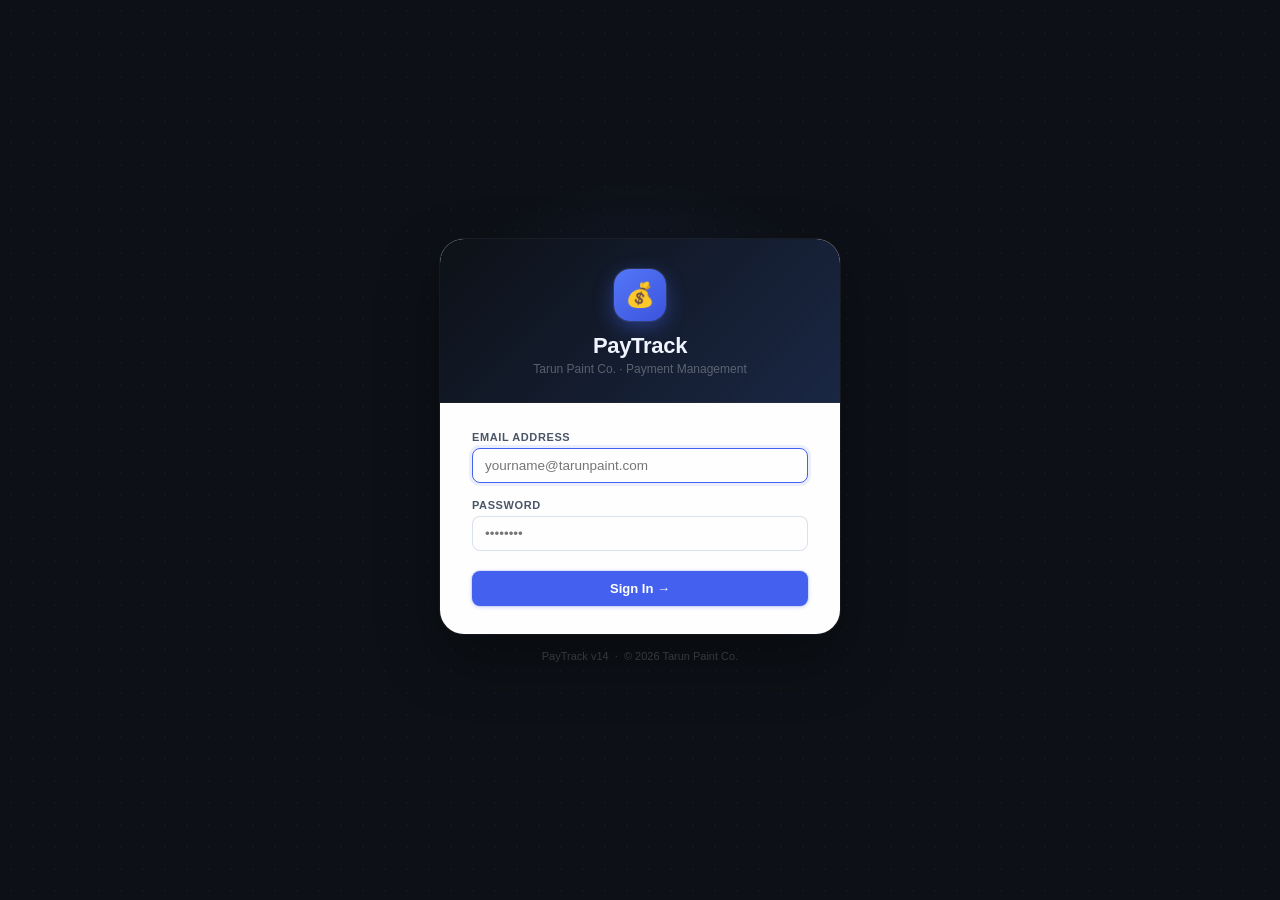
<file: index.html>
<!DOCTYPE html>
<html lang="en">
<head>
    <meta charset="UTF-8">
    <meta name="viewport" content="width=device-width, initial-scale=1.0">
    <title>Document</title>
    <link rel="stylesheet" href="style.css">
</head>
<body>

<div id="login-screen">
    <div class="login-card">
        <div class="login-header">
            <div class="login-brand-mark">💰</div>
            <h1>PayTrack</h1>
            <p>Tarun Paint Co. · Payment Management</p>
        </div>
        <div class="login-body">
            <div class="field">
                <label>Email Address</label>
                <input type="email" id="login-email" placeholder="yourname@tarunpaint.com"
                    onkeydown="if(event.key==='Enter')document.getElementById('login-pass').focus()">
            </div>
            <div class="field">
                <label>Password</label>
                <input type="password" id="login-pass" placeholder="••••••••"
                    onkeydown="if(event.key==='Enter')doLogin()">
            </div>
            <div class="login-error" id="login-error"></div>
            <button class="btn btn-primary" id="login-btn"
                onclick="doLogin()" style="width:100%;justify-content:center;padding:11px;margin-top:4px">
                Sign In →
            </button>
        </div>
    </div>
    <div class="login-footer-txt">PayTrack v14 &nbsp;·&nbsp; © 2026 Tarun Paint Co.</div>
</div>

<div class="progress-bar-wrap" id="progress-bar"><div class="progress-bar-fill" id="progress-fill"></div></div>

<aside class="sidebar">
    <div class="brand">
        <div class="brand-row">
            <div class="brand-mark">💰</div>
            <div class="brand-text">
                <div class="name">PayTrack</div>
                <div class="tagline">Tarun Paint Co.</div>
            </div>
        </div>
        <div class="date-chip">
            <svg width="10" height="10" viewBox="0 0 16 16" fill="currentColor"><path d="M3.5 0a.5.5 0 0 1 .5.5V1h8V.5a.5.5 0 0 1 1 0V1h1a2 2 0 0 1 2 2v11a2 2 0 0 1-2 2H2a2 2 0 0 1-2-2V3a2 2 0 0 1 2-2h1V.5a.5.5 0 0 1 .5-.5z"/></svg>
            <span id="today-date">Loading...</span>
        </div>
    </div>

    <div id="user-badge-container"></div>

    <nav>
        <div class="nav-group-label">Overview</div>
        <button class="nav-btn active" data-page="dashboard" onclick="nav('dashboard')"><span class="nav-icon">⊞</span> Dashboard</button>
        <button class="nav-btn" data-page="today" onclick="nav('today')"><span class="nav-icon">📞</span> Today's Calling<span class="nav-badge" id="badge-today">0</span></button>
        <div class="nav-group-label">Payments</div>
        <button class="nav-btn" data-page="active" onclick="nav('active')"><span class="nav-icon">⏳</span> Active Payments</button>
        <button class="nav-btn" data-page="collection" onclick="nav('collection')"><span class="nav-icon">💰</span> Collection</button>
        <button class="nav-btn" data-page="history" onclick="nav('history')"><span class="nav-icon">📋</span> Call History</button>
        <button class="nav-btn" data-page="archived" onclick="nav('archived')"><span class="nav-icon">📁</span> Archives</button>
        <div class="nav-group-label">Actions</div>
        <button class="nav-btn" onclick="openModal('modal-add')"><span class="nav-icon">＋</span> Add Invoice</button>
        <button class="nav-btn" onclick="hardRefresh()"><span class="nav-icon">🔄</span> Force Refresh</button>
    </nav>
    <div class="sidebar-footer">
        <span class="sidebar-footer-txt">PayTrack v14 &nbsp;·&nbsp; © 2026</span>
    </div>
</aside>

<div class="main">
    <header class="topbar">
        <span class="topbar-title" id="page-title">Dashboard</span>
        <div class="topbar-sep"></div>
        <span class="topbar-sub" id="page-sub">Payment overview & analytics</span>
        <div class="top-buttons">
            <a href="https://script.google.com/macros/s/AKfycbz_wZj7FzOGjIMBDbshqwFkP49KO3SYmko9f2iSnA6ylMac5qas1gUm5EqsYTPb2gs8SQ/exec"
                target="_blank" class="link-btn secondary-btn">Scheme DB</a>
            <a href="https://script.google.com/a/macros/tarunpaint.com/s/AKfycbxneNpBfFaHAM8uAKJZ4ZPoNAZw3yO1ep1877PZf38fnkK-MivxQNNMgpu73sGrt12O/exec"
                target="_blank" class="link-btn secondary-btn">Pr Order DB</a>
        </div>
        <div class="topbar-right">
            <div class="search-wrap">
                <svg width="14" height="14" fill="none" stroke="currentColor" stroke-width="2" viewBox="0 0 24 24"><circle cx="11" cy="11" r="8"/><path d="m21 21-4.35-4.35"/></svg>
                <input type="text" placeholder="Search customer, invoice..." id="g-search" oninput="globalSearch(this.value)">
            </div>
            <button class="btn btn-primary" onclick="openModal('modal-add')">
                <svg width="15" height="15" fill="none" stroke="currentColor" stroke-width="2.5" viewBox="0 0 24 24"><path d="M12 5v14M5 12h14"/></svg>
                Add Invoice
            </button>
        </div>
    </header>

    <div class="content">
        <div class="config-banner hidden" id="config-banner">
            <span style="font-size:20px">⚙️</span>
            <p><strong>Setup Required:</strong> Render backend URL paste karo, jisme /api endpoint ho.</p>
            <input type="text" id="webapp-url-input" placeholder="https://your-render-backend.onrender.com/api">
            <button class="btn btn-primary btn-sm" onclick="saveWebAppUrl()">Save & Connect</button>
        </div>

        <!-- SEARCH RESULTS -->
        <div class="page" id="page-search">
            <div class="card">
                <div class="card-head"><span class="card-title">Search Results</span><span class="card-subtitle" id="search-count"></span></div>
                <div class="tbl-wrap"><table>
                    <thead><tr><th>Customer</th><th>Phone No.</th><th>Invoice</th><th>Dispatch</th><th>Balance</th><th>Due Date</th><th>Due Days</th><th>Status</th><th></th></tr></thead>
                    <tbody id="tbl-search"></tbody>
                </table></div>
            </div>
        </div>

        <!-- DASHBOARD -->
        <div class="page active" id="page-dashboard">
            <div class="card section-gap">
                <div class="card-body" style="padding:10px 20px;background:var(--navy);color:#fff;border-radius:var(--radius-lg)">
                    <div style="display:flex;justify-content:space-between;align-items:center">
                        <div>
                            <span style="font-size:12px;opacity:0.8">TOTAL OUTSTANDING</span>
                            <div id="s-total" style="font-size:32px;font-weight:800;font-family:'JetBrains Mono'">—</div>
                        </div>
                        <div style="text-align:right">
                            <span style="font-size:12px;opacity:0.8;display:block">LAST UPDATED</span>
                            <span style="font-size:13px;font-weight:600" id="last-update-time">—</span>
                            <span id="cache-indicator"></span>
                        </div>
                    </div>
                </div>
            </div>
            <div class="stats-row">
                <div class="stat-card" style="border:none;box-shadow:var(--shadow-premium)"><div class="stat-accent" style="background:var(--purple)"></div><div class="stat-top"><span class="stat-label">Active Parties</span><div class="stat-icon-wrap" style="background:var(--purple-bg)">👤</div></div><div class="stat-value" id="s-parties">—</div><div class="stat-footer" id="s-records">—</div></div>
                <div class="stat-card" style="border:none;box-shadow:var(--shadow-premium)"><div class="stat-accent" style="background:var(--red)"></div><div class="stat-top"><span class="stat-label">Critical Overdue</span><div class="stat-icon-wrap" style="background:var(--red-bg)">🚨</div></div><div class="stat-value" id="s-overdue" style="color:var(--red)">—</div><div class="stat-footer">Past due date</div></div>
                <div class="stat-card" style="border:none;box-shadow:var(--shadow-premium)"><div class="stat-accent" style="background:var(--yellow)"></div><div class="stat-top"><span class="stat-label">Due Soon</span><div class="stat-icon-wrap" style="background:var(--yellow-bg)">⏰</div></div><div class="stat-value" id="s-soon" style="color:var(--yellow)">—</div><div class="stat-footer">Due within 7 days</div></div>
                <div class="stat-card" style="border:none;box-shadow:var(--shadow-premium)"><div class="stat-accent" style="background:linear-gradient(90deg,var(--blue),#60A5FA)"></div><div class="stat-top"><span class="stat-label">Action Today</span><div class="stat-icon-wrap" style="background:var(--blue-light)">📞</div></div><div class="stat-value" id="s-calls" style="color:var(--blue)">—</div><div class="stat-footer">Ready to call</div></div>
            </div>
            <div class="grid-2">
                <div class="card" style="border:none;box-shadow:var(--shadow-premium)">
                    <div class="card-head" style="background:linear-gradient(to right,#fff,#F8FAFD)">
                        <div class="stat-icon-wrap" style="background:var(--blue-light);font-size:14px">📉</div>
                        <span class="card-title">Aging Analysis</span>
                        <span class="card-subtitle">Outstanding by period</span>
                    </div>
                    <div class="card-body" id="aging-container">
                        <div id="aging-sk"></div>
                    </div>
                </div>
                <div style="display:flex;flex-direction:column;gap:14px">
                    <div class="card">
                        <div class="card-head"><span class="card-title">Quick Actions</span></div>
                        <div class="card-body" style="display:flex;flex-direction:column;gap:8px;padding:14px 16px">
                            <button class="btn btn-primary" style="width:100%;justify-content:center" onclick="nav('today')">📞 Start Today's Calling</button>
                            <button class="btn btn-outline" style="width:100%;justify-content:center" onclick="openModal('modal-add')">＋ Add New Invoice</button>
                            <button class="btn btn-outline" style="width:100%;justify-content:center" onclick="nav('collection')">💰 View Collections</button>
                            <button class="btn btn-ghost" style="width:100%;justify-content:center" onclick="loadDashboard(true)">↺ Refresh Dashboard</button>
                        </div>
                    </div>
                </div>
            </div>
            <div class="card">
                <div class="card-head"><span class="card-title">🚨 Critical Overdue Accounts</span><button class="btn btn-outline btn-sm" onclick="nav('active')" style="margin-left:auto">View All →</button></div>
                <div class="tbl-wrap"><table>
                    <thead><tr><th>#</th><th>Customer</th><th>Invoice No.</th><th>Dispatch Date</th><th>Balance</th><th>Due Days</th><th>Priority</th><th>Action</th></tr></thead>
                    <tbody id="tbl-overdue"></tbody>
                </table></div>
            </div>
        </div>

        <!-- TODAY'S CALLING -->
        <div class="page" id="page-today">
            <div style="display:flex;align-items:center;gap:8px;margin-bottom:14px;flex-wrap:wrap;">
                <button class="ftab active" id="tab-today-calling" onclick="setTodayFilter('today',this)">📞 Today Calling <span id="today-count-badge" style="background:var(--blue);color:#fff;font-size:10px;font-weight:700;padding:1px 7px;border-radius:10px;margin-left:4px">0</span></button>
                <button class="ftab" id="tab-pending-calling" onclick="setTodayFilter('pending',this)">⏳ Pending <span id="pending-count-badge" style="background:var(--red);color:#fff;font-size:10px;font-weight:700;padding:1px 7px;border-radius:10px;margin-left:4px">0</span></button>
                <div class="summary-chips" id="today-chips"></div>
            </div>
            <div class="call-list" id="call-list-container"></div>
        </div>

        <!-- ACTIVE PAYMENTS -->
        <div class="page" id="page-active">
            <div class="filter-tabs">
                <button class="ftab active" onclick="filterActive('all',this)">All</button>
                <button class="ftab" onclick="filterActive('Active',this)">🔵 Active</button>
                <button class="ftab" onclick="filterActive('Critical',this)">🔴 Critical</button>
                <button class="ftab" onclick="filterActive('High',this)">🟠 High</button>
                <button class="ftab" onclick="filterActive('Medium',this)">🟡 Medium</button>
                <button class="ftab" onclick="filterActive('Normal',this)">🟢 Normal</button>
                <button class="ftab" onclick="filterActive('Reminder',this)">🔵 Reminder</button>
                <button class="ftab" onclick="filterActive('Paid',this)">✅ Paid</button>

                <select id="sp-filter" onchange="applySalesPersonFilter(this.value)"
                    style="margin-left:auto;padding:6px 12px;border-radius:20px;font-size:12.5px;font-weight:600;border:1.5px solid var(--border);background:var(--white);color:var(--text-secondary);cursor:pointer;font-family:inherit;">
                    <option value="">👤 All Sales Persons</option>
                </select>

                <select id="sort-select" onchange="applySortFilter(this.value)"
                    style="padding:6px 12px;border-radius:20px;font-size:12.5px;font-weight:600;border:1.5px solid var(--border);background:var(--white);color:var(--text-secondary);cursor:pointer;font-family:inherit;">
                    <option value="">↕️ Default Sort</option>
                    <option value="dealer-asc">Dealer A → Z</option>
                    <option value="dealer-desc">Dealer Z → A</option>
                    <option value="balance-asc">Balance: Low → High</option>
                    <option value="balance-desc">Balance: High → Low</option>
                </select>

                <button class="btn btn-sm btn-ghost" onclick="downloadActiveExcel()" style="color:var(--green);border-color:var(--green-bg)">📥 Download</button>
            </div>
            <div class="card">
                <div class="card-head">
                    <span class="card-title">Active Payments</span>
                    <span class="card-subtitle" id="active-count"></span>
                    <span id="active-swr-badge"></span>
                    <button class="btn btn-ghost btn-sm" onclick="loadActive(true)" style="margin-left:8px">↺</button>
                </div>
                <div class="tbl-wrap"><table>
                    <thead><tr><th>#</th><th>Customer</th><th>Phone No.</th><th>Invoice</th><th>Dealer Type</th><th>Sales Person</th><th>Location</th><th>Invoice Amt</th><th>Balance</th><th>Dispatch</th><th>Due Date</th><th>Due Days</th><th>Priority</th><th>Status</th><th>Action</th></tr></thead>
                    <tbody id="tbl-active"></tbody>
                </table></div>
                <div class="pagination" id="active-pagination"></div>
            </div>
        </div>

        <!-- COLLECTION -->
        <div class="page" id="page-collection">
            <div id="collection-container">
                <div class="empty-state"><span class="icon">💰</span><p>Loading collection data...</p></div>
            </div>
        </div>

        <!-- CALL HISTORY -->
        <div class="page" id="page-history">
            <div class="card">
                <div class="card-head">
                    <span class="card-title">Call History</span>
                    <span id="history-swr-badge"></span>
                    <button class="btn btn-ghost btn-sm" onclick="loadHistory(true)" style="margin-left:auto">↺ Refresh</button>
                </div>
                <div class="tbl-wrap"><table>
                    <thead><tr><th>#</th><th>Date & Time</th><th>Customer</th><th>Invoice</th><th>Amount Recd.</th><th>Scheduled For</th><th>Next Follow-up</th><th>Remarks</th><th>ADJ.</th><th>ADJ. Remarks</th></tr></thead>
                    <tbody id="tbl-history"></tbody>
                </table></div>
                <div class="pagination" id="history-pagination"></div>
            </div>
        </div>

        <!-- ARCHIVED -->
        <div class="page" id="page-archived">
            <div class="card">
                <div class="card-head">
                    <span class="card-title">Archived Payments</span>
                    <span class="card-subtitle" id="archive-count">Historical paid records</span>
                    <span id="archived-swr-badge"></span>
                    <button class="btn btn-primary btn-sm" onclick="runArchiveNow()" style="margin-left:auto;background:var(--green)">📦 Archive Paid Now</button>
                </div>
                <div class="tbl-wrap"><table>
                    <thead><tr><th>#</th><th>Customer</th><th>Invoice</th><th>Dealer Type</th><th>Sales Person</th><th>Amount</th><th>Due Date</th><th>Priority</th><th>Archived On</th></tr></thead>
                    <tbody id="tbl-archived"></tbody>
                </table></div>
                <div class="pagination" id="archived-pagination"></div>
            </div>
        </div>
    </div>
</div>

<!-- ADD INVOICE MODAL -->
<div class="modal-bg" id="modal-add">
    <div class="modal">
        <div class="modal-hd"><div class="modal-hd-icon" style="background:var(--blue-light)">📄</div><span class="modal-title">Add New Invoice</span><button class="modal-close" onclick="closeModal('modal-add')">✕</button></div>
        <div class="modal-body">
            <div class="form-grid">
                <div class="field"><label>Sales Person *</label><input id="f-sp" type="text" placeholder="Name"></div>
                <div class="field"><label>Dispatch Date *</label><input id="f-dd" type="date"></div>
                <div class="field"><label>Dealer Code *</label><input id="f-dc" type="text" placeholder="e.g. TPPLD1M"></div>
                <div class="field"><label>Customer Name *</label><input id="f-cn" type="text" placeholder="M/s. Customer"></div>
                <div class="field"><label>Location *</label><input id="f-loc" type="text" placeholder="City / Town"></div>
                <div class="field"><label>Dealer Type</label><select id="f-dt"><option value="">-- Select --</option><option>Dealer</option><option>Sub-Dealer</option><option>Retailer</option><option>Direct</option></select></div>
                <div class="field"><label>Order No.</label><input id="f-ord" type="text" placeholder="Order number"></div>
                <div class="field"><label>Dealer Phone No.</label><input id="f-ph" type="text" placeholder="Phone number"></div>
                <div class="field"><label>Invoice No. *</label><input id="f-inv" type="text" placeholder="Invoice number"></div>
                <div class="field"><label>Invoice Amount (₹) *</label><input id="f-amt" type="number" placeholder="0.00"></div>
                <div class="field full"><label>Credit Days *</label><input id="f-crd" type="number" placeholder="30" value="30"></div>
            </div>
        </div>
        <div class="modal-ft"><button class="btn btn-ghost" onclick="closeModal('modal-add')">Cancel</button><button class="btn btn-primary" onclick="submitAddInvoice()">Add Invoice</button></div>
    </div>
</div>

<!-- LOG CALL MODAL -->
<div class="modal-bg" id="modal-call">
    <div class="modal">
        <div class="modal-hd"><div class="modal-hd-icon" style="background:var(--green-bg)">📞</div><span class="modal-title">Log Call</span><button class="modal-close" onclick="closeModal('modal-call')">✕</button></div>
        <div class="modal-body">
            <div class="invoice-info-box">
                <div><div class="name" id="c-name">—</div><div class="meta">Invoice: <strong id="c-inv">—</strong> &nbsp;·&nbsp; <span id="c-loc">—</span></div></div>
                <div class="balance" id="c-bal">₹0</div>
            </div>
            <input type="hidden" id="c-dc">
            <div class="form-grid">
                <div class="field"><label>Amount Received (₹)</label><input id="c-amt" type="number" placeholder="0 if no payment today"></div>
                <div class="field"><label>Follow-up Date</label><input id="c-fup" type="date" required></div>
                <div class="field full"><label>Customer Response / Remarks *</label><textarea id="c-rmk" placeholder="What did customer say?"></textarea></div>
                <div class="field"><label>Adjustment (₹)</label><input id="c-adj" type="number" placeholder="0"></div>
                <div class="field">
                    <label>Adjustment Reason</label>
                    <select id="c-adjr">
                        <option value="">-- Select --</option>
                        <option>Token</option>
                        <option>Scheme</option>
                        <option>CD</option>
                        <option>Material Return</option>
                        <option>Freight</option>
                        <option>Other</option>
                    </select>
                </div>
            </div>
        </div>
        <div class="modal-ft">
            <button class="btn btn-ghost" onclick="closeModal('modal-call')">Cancel</button>
            <button class="btn btn-primary" id="btn-save-call" onclick="submitLogCall()">Save Call Log</button>
        </div>
    </div>
</div>

<!-- INVOICE REMARKS MODAL -->
<div class="modal-bg" id="modal-remarks">
    <div class="modal modal-wide">
        <div class="modal-hd">
            <div class="modal-hd-icon" style="background:var(--blue-light)">📋</div>
            <div>
                <div class="modal-title" id="remarks-modal-name">Call History</div>
                <div style="font-size:12px;color:var(--text-muted)" id="remarks-modal-meta"></div>
            </div>
            <button class="modal-close" onclick="closeModal('modal-remarks')">✕</button>
        </div>
        <div class="modal-body" style="padding:16px 20px">
            <div id="remarks-modal-stats" style="display:flex;gap:10px;margin-bottom:16px;flex-wrap:wrap"></div>
            <div style="font-size:12px;font-weight:700;color:var(--text-muted);text-transform:uppercase;letter-spacing:.6px;margin-bottom:10px">Call History</div>
            <div id="remarks-modal-timeline" style="max-height:460px;overflow-y:auto"></div>
        </div>
    </div>
</div>

<!-- SETTINGS MODAL -->
<div class="modal-bg" id="modal-settings">
    <div class="modal" style="width:500px">
        <div class="modal-hd">
            <div class="modal-hd-icon" style="background:var(--yellow-bg)">⚙️</div>
            <span class="modal-title">Settings — Web App URL</span>
            <button class="modal-close" onclick="closeModal('modal-settings')">✕</button>
        </div>
        <div class="modal-body">
            <div style="background:var(--blue-light);border:1px solid rgba(55,114,255,.2);border-radius:var(--radius);padding:12px 14px;margin-bottom:16px;font-size:13px;color:var(--blue);">
                ℹ️ Render backend ka URL yahan paste karo. Yahan /api endpoint dena hoga.
            </div>
            <div class="field">
                <label>Current Web App URL</label>
                <input type="text" id="settings-url-input" placeholder="https://your-render-backend.onrender.com/api" style="font-family:'JetBrains Mono',monospace;font-size:12px;">
            </div>
            <div id="settings-current-url" style="margin-top:8px;font-size:11px;color:var(--text-muted);font-family:'JetBrains Mono',monospace;word-break:break-all;padding:6px 10px;background:var(--bg);border-radius:var(--radius-sm);border:1px solid var(--border);">
                Current: Not set
            </div>
        </div>
        <div class="modal-ft">
            <button class="btn btn-ghost" onclick="closeModal('modal-settings')">Cancel</button>
            <button class="btn btn-primary" onclick="saveSettingsUrl()">💾 Save URL</button>
        </div>
    </div>
</div>

<div class="loader-wrap" id="loader"><div class="spinner"></div><div class="loader-txt" id="loader-msg">Loading...</div></div>
<div class="toast-wrap" id="toasts"></div>

<script src="script.js"></script>
</body>
</html>
</file>
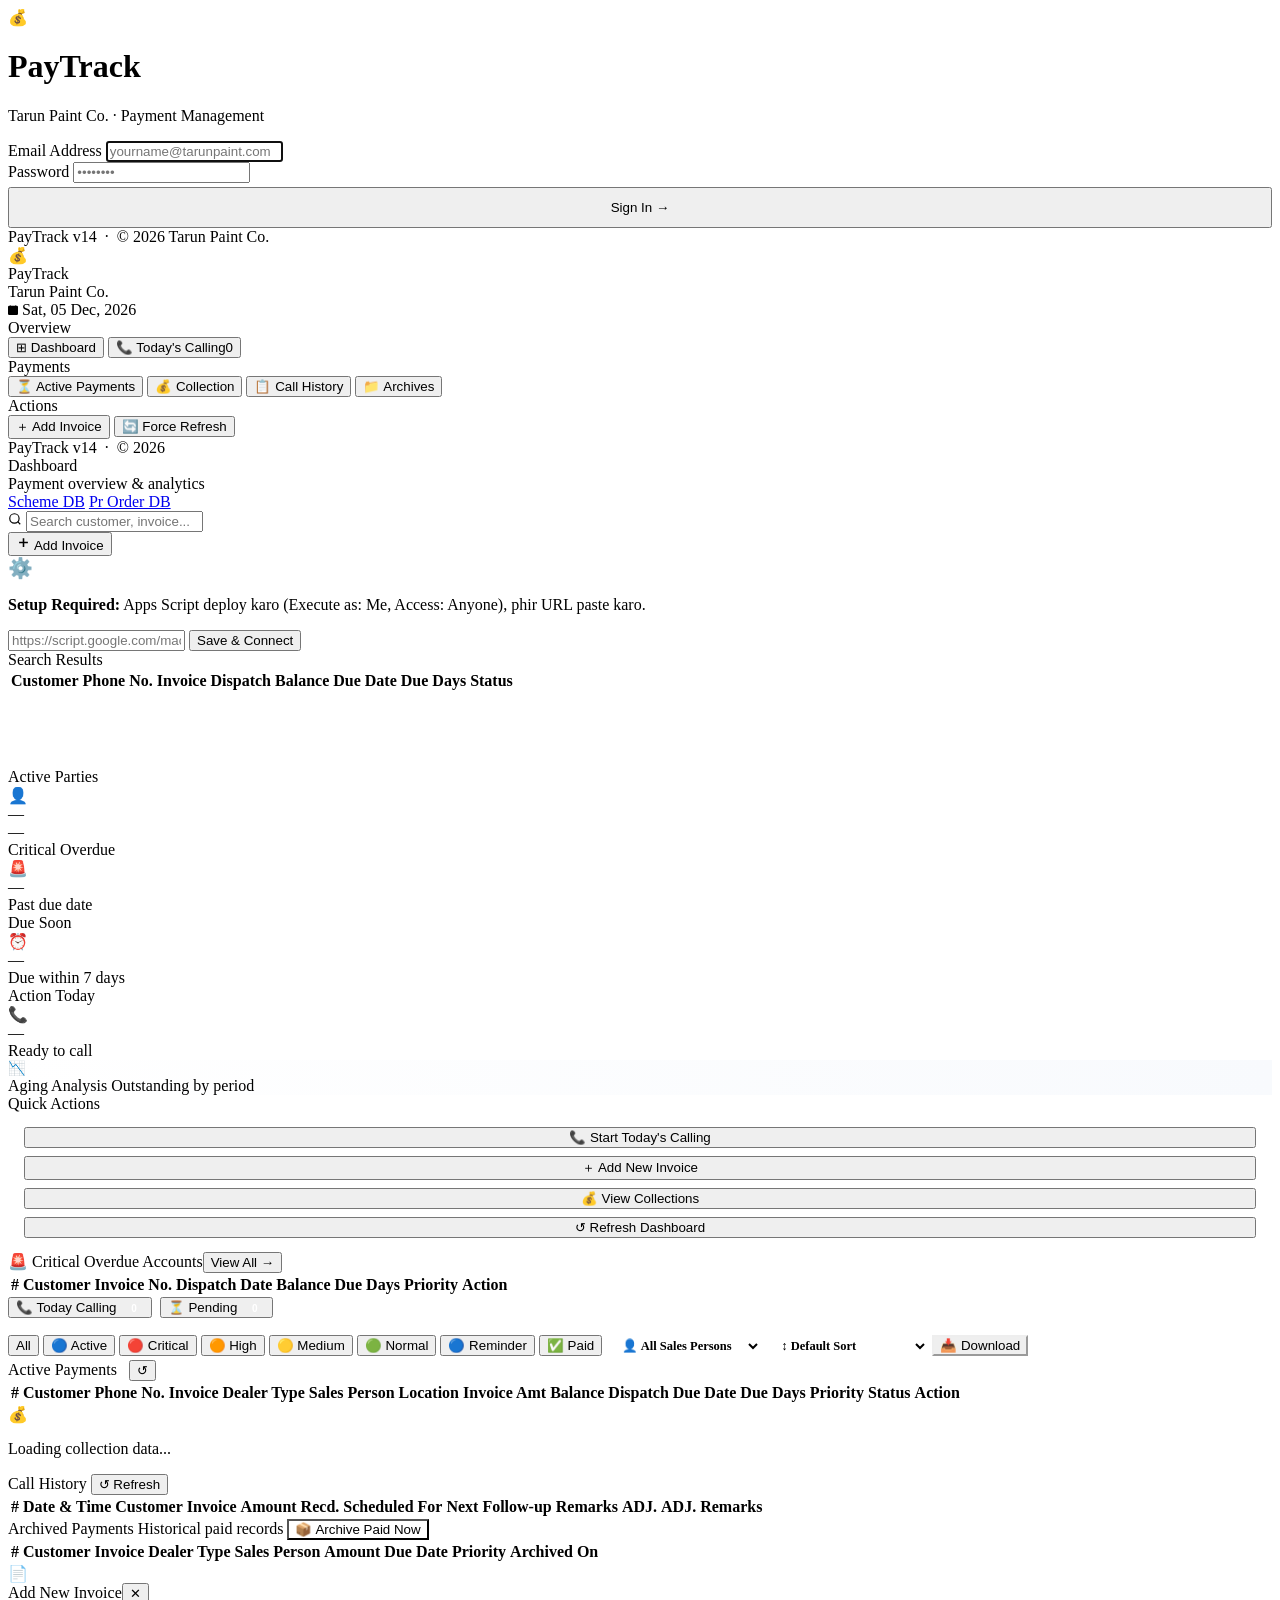
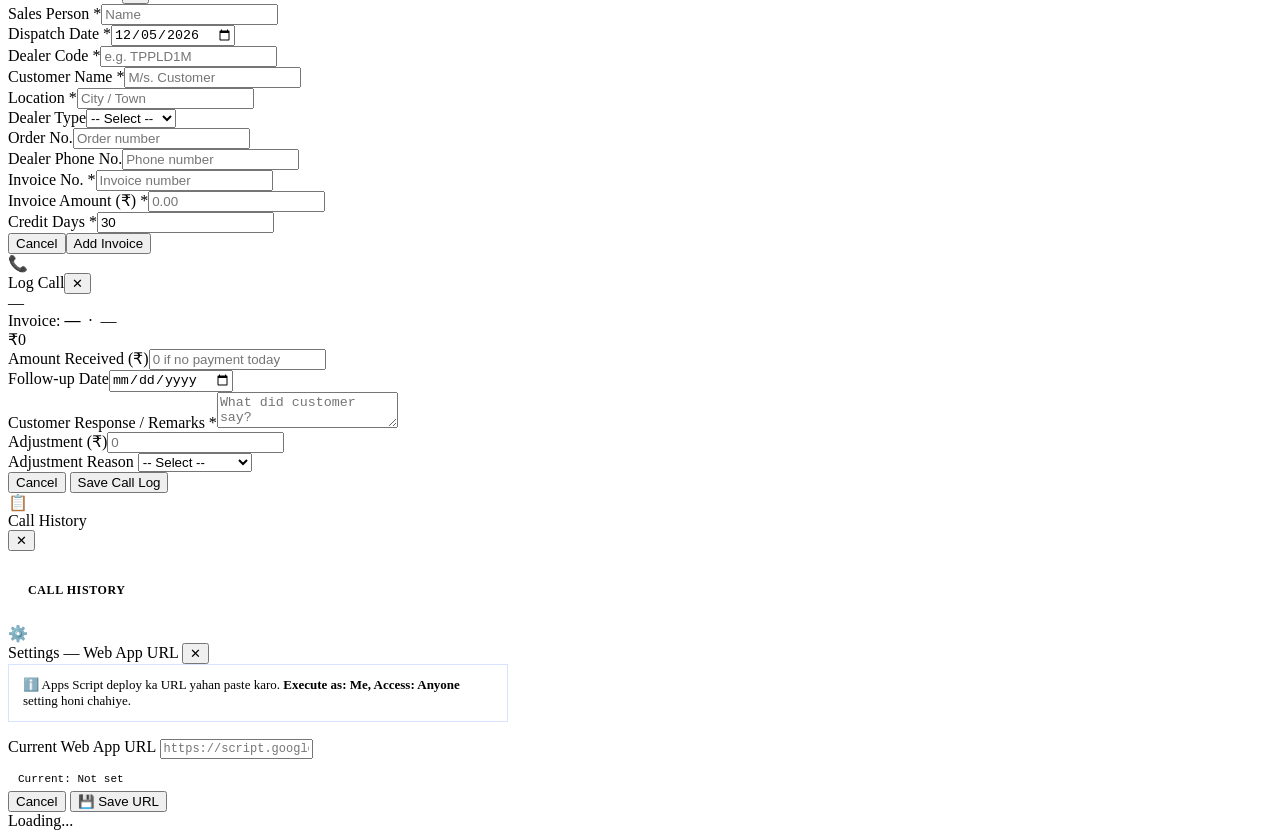
<file: frontend/index.html>
<!DOCTYPE html>
<html lang="en">
<head>
    <meta charset="UTF-8">
    <meta name="viewport" content="width=device-width, initial-scale=1.0">
    <title>Document</title>
</head>
<body>

<div id="login-screen">
    <div class="login-card">
        <div class="login-header">
            <div class="login-brand-mark">💰</div>
            <h1>PayTrack</h1>
            <p>Tarun Paint Co. · Payment Management</p>
        </div>
        <div class="login-body">
            <div class="field">
                <label>Email Address</label>
                <input type="email" id="login-email" placeholder="yourname@tarunpaint.com"
                    onkeydown="if(event.key==='Enter')document.getElementById('login-pass').focus()">
            </div>
            <div class="field">
                <label>Password</label>
                <input type="password" id="login-pass" placeholder="••••••••"
                    onkeydown="if(event.key==='Enter')doLogin()">
            </div>
            <div class="login-error" id="login-error"></div>
            <button class="btn btn-primary" id="login-btn"
                onclick="doLogin()" style="width:100%;justify-content:center;padding:11px;margin-top:4px">
                Sign In →
            </button>
        </div>
    </div>
    <div class="login-footer-txt">PayTrack v14 &nbsp;·&nbsp; © 2026 Tarun Paint Co.</div>
</div>

<div class="progress-bar-wrap" id="progress-bar"><div class="progress-bar-fill" id="progress-fill"></div></div>

<aside class="sidebar">
    <div class="brand">
        <div class="brand-row">
            <div class="brand-mark">💰</div>
            <div class="brand-text">
                <div class="name">PayTrack</div>
                <div class="tagline">Tarun Paint Co.</div>
            </div>
        </div>
        <div class="date-chip">
            <svg width="10" height="10" viewBox="0 0 16 16" fill="currentColor"><path d="M3.5 0a.5.5 0 0 1 .5.5V1h8V.5a.5.5 0 0 1 1 0V1h1a2 2 0 0 1 2 2v11a2 2 0 0 1-2 2H2a2 2 0 0 1-2-2V3a2 2 0 0 1 2-2h1V.5a.5.5 0 0 1 .5-.5z"/></svg>
            <span id="today-date">Loading...</span>
        </div>
    </div>

    <div id="user-badge-container"></div>

    <nav>
        <div class="nav-group-label">Overview</div>
        <button class="nav-btn active" data-page="dashboard" onclick="nav('dashboard')"><span class="nav-icon">⊞</span> Dashboard</button>
        <button class="nav-btn" data-page="today" onclick="nav('today')"><span class="nav-icon">📞</span> Today's Calling<span class="nav-badge" id="badge-today">0</span></button>
        <div class="nav-group-label">Payments</div>
        <button class="nav-btn" data-page="active" onclick="nav('active')"><span class="nav-icon">⏳</span> Active Payments</button>
        <button class="nav-btn" data-page="collection" onclick="nav('collection')"><span class="nav-icon">💰</span> Collection</button>
        <button class="nav-btn" data-page="history" onclick="nav('history')"><span class="nav-icon">📋</span> Call History</button>
        <button class="nav-btn" data-page="archived" onclick="nav('archived')"><span class="nav-icon">📁</span> Archives</button>
        <div class="nav-group-label">Actions</div>
        <button class="nav-btn" onclick="openModal('modal-add')"><span class="nav-icon">＋</span> Add Invoice</button>
        <button class="nav-btn" onclick="hardRefresh()"><span class="nav-icon">🔄</span> Force Refresh</button>
    </nav>
    <div class="sidebar-footer">
        <span class="sidebar-footer-txt">PayTrack v14 &nbsp;·&nbsp; © 2026</span>
    </div>
</aside>

<div class="main">
    <header class="topbar">
        <span class="topbar-title" id="page-title">Dashboard</span>
        <div class="topbar-sep"></div>
        <span class="topbar-sub" id="page-sub">Payment overview & analytics</span>
        <div class="top-buttons">
            <a href="https://script.google.com/macros/s/AKfycbz_wZj7FzOGjIMBDbshqwFkP49KO3SYmko9f2iSnA6ylMac5qas1gUm5EqsYTPb2gs8SQ/exec"
                target="_blank" class="link-btn secondary-btn">Scheme DB</a>
            <a href="https://script.google.com/a/macros/tarunpaint.com/s/AKfycbxneNpBfFaHAM8uAKJZ4ZPoNAZw3yO1ep1877PZf38fnkK-MivxQNNMgpu73sGrt12O/exec"
                target="_blank" class="link-btn secondary-btn">Pr Order DB</a>
        </div>
        <div class="topbar-right">
            <div class="search-wrap">
                <svg width="14" height="14" fill="none" stroke="currentColor" stroke-width="2" viewBox="0 0 24 24"><circle cx="11" cy="11" r="8"/><path d="m21 21-4.35-4.35"/></svg>
                <input type="text" placeholder="Search customer, invoice..." id="g-search" oninput="globalSearch(this.value)">
            </div>
            <button class="btn btn-primary" onclick="openModal('modal-add')">
                <svg width="15" height="15" fill="none" stroke="currentColor" stroke-width="2.5" viewBox="0 0 24 24"><path d="M12 5v14M5 12h14"/></svg>
                Add Invoice
            </button>
        </div>
    </header>

    <div class="content">
        <div class="config-banner hidden" id="config-banner">
            <span style="font-size:20px">⚙️</span>
            <p><strong>Setup Required:</strong> Apps Script deploy karo (Execute as: Me, Access: Anyone), phir URL paste karo.</p>
            <input type="text" id="webapp-url-input" placeholder="https://script.google.com/macros/s/YOUR_SCRIPT_ID/exec">
            <button class="btn btn-primary btn-sm" onclick="saveWebAppUrl()">Save & Connect</button>
        </div>

        <!-- SEARCH RESULTS -->
        <div class="page" id="page-search">
            <div class="card">
                <div class="card-head"><span class="card-title">Search Results</span><span class="card-subtitle" id="search-count"></span></div>
                <div class="tbl-wrap"><table>
                    <thead><tr><th>Customer</th><th>Phone No.</th><th>Invoice</th><th>Dispatch</th><th>Balance</th><th>Due Date</th><th>Due Days</th><th>Status</th><th></th></tr></thead>
                    <tbody id="tbl-search"></tbody>
                </table></div>
            </div>
        </div>

        <!-- DASHBOARD -->
        <div class="page active" id="page-dashboard">
            <div class="card section-gap">
                <div class="card-body" style="padding:10px 20px;background:var(--navy);color:#fff;border-radius:var(--radius-lg)">
                    <div style="display:flex;justify-content:space-between;align-items:center">
                        <div>
                            <span style="font-size:12px;opacity:0.8">TOTAL OUTSTANDING</span>
                            <div id="s-total" style="font-size:32px;font-weight:800;font-family:'JetBrains Mono'">—</div>
                        </div>
                        <div style="text-align:right">
                            <span style="font-size:12px;opacity:0.8;display:block">LAST UPDATED</span>
                            <span style="font-size:13px;font-weight:600" id="last-update-time">—</span>
                            <span id="cache-indicator"></span>
                        </div>
                    </div>
                </div>
            </div>
            <div class="stats-row">
                <div class="stat-card" style="border:none;box-shadow:var(--shadow-premium)"><div class="stat-accent" style="background:var(--purple)"></div><div class="stat-top"><span class="stat-label">Active Parties</span><div class="stat-icon-wrap" style="background:var(--purple-bg)">👤</div></div><div class="stat-value" id="s-parties">—</div><div class="stat-footer" id="s-records">—</div></div>
                <div class="stat-card" style="border:none;box-shadow:var(--shadow-premium)"><div class="stat-accent" style="background:var(--red)"></div><div class="stat-top"><span class="stat-label">Critical Overdue</span><div class="stat-icon-wrap" style="background:var(--red-bg)">🚨</div></div><div class="stat-value" id="s-overdue" style="color:var(--red)">—</div><div class="stat-footer">Past due date</div></div>
                <div class="stat-card" style="border:none;box-shadow:var(--shadow-premium)"><div class="stat-accent" style="background:var(--yellow)"></div><div class="stat-top"><span class="stat-label">Due Soon</span><div class="stat-icon-wrap" style="background:var(--yellow-bg)">⏰</div></div><div class="stat-value" id="s-soon" style="color:var(--yellow)">—</div><div class="stat-footer">Due within 7 days</div></div>
                <div class="stat-card" style="border:none;box-shadow:var(--shadow-premium)"><div class="stat-accent" style="background:linear-gradient(90deg,var(--blue),#60A5FA)"></div><div class="stat-top"><span class="stat-label">Action Today</span><div class="stat-icon-wrap" style="background:var(--blue-light)">📞</div></div><div class="stat-value" id="s-calls" style="color:var(--blue)">—</div><div class="stat-footer">Ready to call</div></div>
            </div>
            <div class="grid-2">
                <div class="card" style="border:none;box-shadow:var(--shadow-premium)">
                    <div class="card-head" style="background:linear-gradient(to right,#fff,#F8FAFD)">
                        <div class="stat-icon-wrap" style="background:var(--blue-light);font-size:14px">📉</div>
                        <span class="card-title">Aging Analysis</span>
                        <span class="card-subtitle">Outstanding by period</span>
                    </div>
                    <div class="card-body" id="aging-container">
                        <div id="aging-sk"></div>
                    </div>
                </div>
                <div style="display:flex;flex-direction:column;gap:14px">
                    <div class="card">
                        <div class="card-head"><span class="card-title">Quick Actions</span></div>
                        <div class="card-body" style="display:flex;flex-direction:column;gap:8px;padding:14px 16px">
                            <button class="btn btn-primary" style="width:100%;justify-content:center" onclick="nav('today')">📞 Start Today's Calling</button>
                            <button class="btn btn-outline" style="width:100%;justify-content:center" onclick="openModal('modal-add')">＋ Add New Invoice</button>
                            <button class="btn btn-outline" style="width:100%;justify-content:center" onclick="nav('collection')">💰 View Collections</button>
                            <button class="btn btn-ghost" style="width:100%;justify-content:center" onclick="loadDashboard(true)">↺ Refresh Dashboard</button>
                        </div>
                    </div>
                </div>
            </div>
            <div class="card">
                <div class="card-head"><span class="card-title">🚨 Critical Overdue Accounts</span><button class="btn btn-outline btn-sm" onclick="nav('active')" style="margin-left:auto">View All →</button></div>
                <div class="tbl-wrap"><table>
                    <thead><tr><th>#</th><th>Customer</th><th>Invoice No.</th><th>Dispatch Date</th><th>Balance</th><th>Due Days</th><th>Priority</th><th>Action</th></tr></thead>
                    <tbody id="tbl-overdue"></tbody>
                </table></div>
            </div>
        </div>

        <!-- TODAY'S CALLING -->
        <div class="page" id="page-today">
            <div style="display:flex;align-items:center;gap:8px;margin-bottom:14px;flex-wrap:wrap;">
                <button class="ftab active" id="tab-today-calling" onclick="setTodayFilter('today',this)">📞 Today Calling <span id="today-count-badge" style="background:var(--blue);color:#fff;font-size:10px;font-weight:700;padding:1px 7px;border-radius:10px;margin-left:4px">0</span></button>
                <button class="ftab" id="tab-pending-calling" onclick="setTodayFilter('pending',this)">⏳ Pending <span id="pending-count-badge" style="background:var(--red);color:#fff;font-size:10px;font-weight:700;padding:1px 7px;border-radius:10px;margin-left:4px">0</span></button>
                <div class="summary-chips" id="today-chips"></div>
            </div>
            <div class="call-list" id="call-list-container"></div>
        </div>

        <!-- ACTIVE PAYMENTS -->
        <div class="page" id="page-active">
            <div class="filter-tabs">
                <button class="ftab active" onclick="filterActive('all',this)">All</button>
                <button class="ftab" onclick="filterActive('Active',this)">🔵 Active</button>
                <button class="ftab" onclick="filterActive('Critical',this)">🔴 Critical</button>
                <button class="ftab" onclick="filterActive('High',this)">🟠 High</button>
                <button class="ftab" onclick="filterActive('Medium',this)">🟡 Medium</button>
                <button class="ftab" onclick="filterActive('Normal',this)">🟢 Normal</button>
                <button class="ftab" onclick="filterActive('Reminder',this)">🔵 Reminder</button>
                <button class="ftab" onclick="filterActive('Paid',this)">✅ Paid</button>

                <select id="sp-filter" onchange="applySalesPersonFilter(this.value)"
                    style="margin-left:auto;padding:6px 12px;border-radius:20px;font-size:12.5px;font-weight:600;border:1.5px solid var(--border);background:var(--white);color:var(--text-secondary);cursor:pointer;font-family:inherit;">
                    <option value="">👤 All Sales Persons</option>
                </select>

                <select id="sort-select" onchange="applySortFilter(this.value)"
                    style="padding:6px 12px;border-radius:20px;font-size:12.5px;font-weight:600;border:1.5px solid var(--border);background:var(--white);color:var(--text-secondary);cursor:pointer;font-family:inherit;">
                    <option value="">↕️ Default Sort</option>
                    <option value="dealer-asc">Dealer A → Z</option>
                    <option value="dealer-desc">Dealer Z → A</option>
                    <option value="balance-asc">Balance: Low → High</option>
                    <option value="balance-desc">Balance: High → Low</option>
                </select>

                <button class="btn btn-sm btn-ghost" onclick="downloadActiveExcel()" style="color:var(--green);border-color:var(--green-bg)">📥 Download</button>
            </div>
            <div class="card">
                <div class="card-head">
                    <span class="card-title">Active Payments</span>
                    <span class="card-subtitle" id="active-count"></span>
                    <span id="active-swr-badge"></span>
                    <button class="btn btn-ghost btn-sm" onclick="loadActive(true)" style="margin-left:8px">↺</button>
                </div>
                <div class="tbl-wrap"><table>
                    <thead><tr><th>#</th><th>Customer</th><th>Phone No.</th><th>Invoice</th><th>Dealer Type</th><th>Sales Person</th><th>Location</th><th>Invoice Amt</th><th>Balance</th><th>Dispatch</th><th>Due Date</th><th>Due Days</th><th>Priority</th><th>Status</th><th>Action</th></tr></thead>
                    <tbody id="tbl-active"></tbody>
                </table></div>
                <div class="pagination" id="active-pagination"></div>
            </div>
        </div>

        <!-- COLLECTION -->
        <div class="page" id="page-collection">
            <div id="collection-container">
                <div class="empty-state"><span class="icon">💰</span><p>Loading collection data...</p></div>
            </div>
        </div>

        <!-- CALL HISTORY -->
        <div class="page" id="page-history">
            <div class="card">
                <div class="card-head">
                    <span class="card-title">Call History</span>
                    <span id="history-swr-badge"></span>
                    <button class="btn btn-ghost btn-sm" onclick="loadHistory(true)" style="margin-left:auto">↺ Refresh</button>
                </div>
                <div class="tbl-wrap"><table>
                    <thead><tr><th>#</th><th>Date & Time</th><th>Customer</th><th>Invoice</th><th>Amount Recd.</th><th>Scheduled For</th><th>Next Follow-up</th><th>Remarks</th><th>ADJ.</th><th>ADJ. Remarks</th></tr></thead>
                    <tbody id="tbl-history"></tbody>
                </table></div>
                <div class="pagination" id="history-pagination"></div>
            </div>
        </div>

        <!-- ARCHIVED -->
        <div class="page" id="page-archived">
            <div class="card">
                <div class="card-head">
                    <span class="card-title">Archived Payments</span>
                    <span class="card-subtitle" id="archive-count">Historical paid records</span>
                    <span id="archived-swr-badge"></span>
                    <button class="btn btn-primary btn-sm" onclick="runArchiveNow()" style="margin-left:auto;background:var(--green)">📦 Archive Paid Now</button>
                </div>
                <div class="tbl-wrap"><table>
                    <thead><tr><th>#</th><th>Customer</th><th>Invoice</th><th>Dealer Type</th><th>Sales Person</th><th>Amount</th><th>Due Date</th><th>Priority</th><th>Archived On</th></tr></thead>
                    <tbody id="tbl-archived"></tbody>
                </table></div>
                <div class="pagination" id="archived-pagination"></div>
            </div>
        </div>
    </div>
</div>

<!-- ADD INVOICE MODAL -->
<div class="modal-bg" id="modal-add">
    <div class="modal">
        <div class="modal-hd"><div class="modal-hd-icon" style="background:var(--blue-light)">📄</div><span class="modal-title">Add New Invoice</span><button class="modal-close" onclick="closeModal('modal-add')">✕</button></div>
        <div class="modal-body">
            <div class="form-grid">
                <div class="field"><label>Sales Person *</label><input id="f-sp" type="text" placeholder="Name"></div>
                <div class="field"><label>Dispatch Date *</label><input id="f-dd" type="date"></div>
                <div class="field"><label>Dealer Code *</label><input id="f-dc" type="text" placeholder="e.g. TPPLD1M"></div>
                <div class="field"><label>Customer Name *</label><input id="f-cn" type="text" placeholder="M/s. Customer"></div>
                <div class="field"><label>Location *</label><input id="f-loc" type="text" placeholder="City / Town"></div>
                <div class="field"><label>Dealer Type</label><select id="f-dt"><option value="">-- Select --</option><option>Dealer</option><option>Sub-Dealer</option><option>Retailer</option><option>Direct</option></select></div>
                <div class="field"><label>Order No.</label><input id="f-ord" type="text" placeholder="Order number"></div>
                <div class="field"><label>Dealer Phone No.</label><input id="f-ph" type="text" placeholder="Phone number"></div>
                <div class="field"><label>Invoice No. *</label><input id="f-inv" type="text" placeholder="Invoice number"></div>
                <div class="field"><label>Invoice Amount (₹) *</label><input id="f-amt" type="number" placeholder="0.00"></div>
                <div class="field full"><label>Credit Days *</label><input id="f-crd" type="number" placeholder="30" value="30"></div>
            </div>
        </div>
        <div class="modal-ft"><button class="btn btn-ghost" onclick="closeModal('modal-add')">Cancel</button><button class="btn btn-primary" onclick="submitAddInvoice()">Add Invoice</button></div>
    </div>
</div>

<!-- LOG CALL MODAL -->
<div class="modal-bg" id="modal-call">
    <div class="modal">
        <div class="modal-hd"><div class="modal-hd-icon" style="background:var(--green-bg)">📞</div><span class="modal-title">Log Call</span><button class="modal-close" onclick="closeModal('modal-call')">✕</button></div>
        <div class="modal-body">
            <div class="invoice-info-box">
                <div><div class="name" id="c-name">—</div><div class="meta">Invoice: <strong id="c-inv">—</strong> &nbsp;·&nbsp; <span id="c-loc">—</span></div></div>
                <div class="balance" id="c-bal">₹0</div>
            </div>
            <input type="hidden" id="c-dc">
            <div class="form-grid">
                <div class="field"><label>Amount Received (₹)</label><input id="c-amt" type="number" placeholder="0 if no payment today"></div>
                <div class="field"><label>Follow-up Date</label><input id="c-fup" type="date" required></div>
                <div class="field full"><label>Customer Response / Remarks *</label><textarea id="c-rmk" placeholder="What did customer say?"></textarea></div>
                <div class="field"><label>Adjustment (₹)</label><input id="c-adj" type="number" placeholder="0"></div>
                <div class="field">
                    <label>Adjustment Reason</label>
                    <select id="c-adjr">
                        <option value="">-- Select --</option>
                        <option>Token</option>
                        <option>Scheme</option>
                        <option>CD</option>
                        <option>Material Return</option>
                        <option>Freight</option>
                        <option>Other</option>
                    </select>
                </div>
            </div>
        </div>
        <div class="modal-ft">
            <button class="btn btn-ghost" onclick="closeModal('modal-call')">Cancel</button>
            <button class="btn btn-primary" id="btn-save-call" onclick="submitLogCall()">Save Call Log</button>
        </div>
    </div>
</div>

<!-- INVOICE REMARKS MODAL -->
<div class="modal-bg" id="modal-remarks">
    <div class="modal modal-wide">
        <div class="modal-hd">
            <div class="modal-hd-icon" style="background:var(--blue-light)">📋</div>
            <div>
                <div class="modal-title" id="remarks-modal-name">Call History</div>
                <div style="font-size:12px;color:var(--text-muted)" id="remarks-modal-meta"></div>
            </div>
            <button class="modal-close" onclick="closeModal('modal-remarks')">✕</button>
        </div>
        <div class="modal-body" style="padding:16px 20px">
            <div id="remarks-modal-stats" style="display:flex;gap:10px;margin-bottom:16px;flex-wrap:wrap"></div>
            <div style="font-size:12px;font-weight:700;color:var(--text-muted);text-transform:uppercase;letter-spacing:.6px;margin-bottom:10px">Call History</div>
            <div id="remarks-modal-timeline" style="max-height:460px;overflow-y:auto"></div>
        </div>
    </div>
</div>

<!-- SETTINGS MODAL -->
<div class="modal-bg" id="modal-settings">
    <div class="modal" style="width:500px">
        <div class="modal-hd">
            <div class="modal-hd-icon" style="background:var(--yellow-bg)">⚙️</div>
            <span class="modal-title">Settings — Web App URL</span>
            <button class="modal-close" onclick="closeModal('modal-settings')">✕</button>
        </div>
        <div class="modal-body">
            <div style="background:var(--blue-light);border:1px solid rgba(55,114,255,.2);border-radius:var(--radius);padding:12px 14px;margin-bottom:16px;font-size:13px;color:var(--blue);">
                ℹ️ Apps Script deploy ka URL yahan paste karo. <strong>Execute as: Me, Access: Anyone</strong> setting honi chahiye.
            </div>
            <div class="field">
                <label>Current Web App URL</label>
                <input type="text" id="settings-url-input" placeholder="https://script.google.com/macros/s/.../exec" style="font-family:'JetBrains Mono',monospace;font-size:12px;">
            </div>
            <div id="settings-current-url" style="margin-top:8px;font-size:11px;color:var(--text-muted);font-family:'JetBrains Mono',monospace;word-break:break-all;padding:6px 10px;background:var(--bg);border-radius:var(--radius-sm);border:1px solid var(--border);">
                Current: Not set
            </div>
        </div>
        <div class="modal-ft">
            <button class="btn btn-ghost" onclick="closeModal('modal-settings')">Cancel</button>
            <button class="btn btn-primary" onclick="saveSettingsUrl()">💾 Save URL</button>
        </div>
    </div>
</div>

<div class="loader-wrap" id="loader"><div class="spinner"></div><div class="loader-txt" id="loader-msg">Loading...</div></div>
<div class="toast-wrap" id="toasts"></div>

<script src="script.js"></script>
</body>
</html>
</file>
<file: style.css>
/* ══════════════════════════════════════════════
           PREMIUM SLATE-INK DESIGN SYSTEM v14
           ══════════════════════════════════════════════ */
        :root {
            --bg: #F2F5F9; --white: #FEFEFE;
            --border: rgba(207,216,230,0.75); --border-dark: #B0BCCC;
            --navy: #0D1117;
            --blue: #4361EE; --blue-hover: #3451D1; --blue-light: #EDF0FF;
            --text-primary: #0F1623; --text-secondary: #4A5568; --text-muted: #8896A8;
            --green: #0B9B74; --green-bg: #EDF9F5;
            --yellow: #B45309; --yellow-bg: #FDF8EC;
            --orange: #B85C0E; --orange-bg: #FDF3E8;
            --red: #C62828; --red-bg: #FDF1F1;
            --purple: #5E4FCC; --purple-bg: #F1EFFF;
            --radius-sm: 8px; --radius: 12px; --radius-lg: 16px; --radius-xl: 24px;
            --shadow-sm:      0 1px 3px rgba(15,22,35,0.06), 0 1px 2px rgba(15,22,35,0.04);
            --shadow:         0 4px 14px -2px rgba(15,22,35,0.09), 0 2px 6px -1px rgba(15,22,35,0.05);
            --shadow-lg:      0 20px 44px -8px rgba(15,22,35,0.13), 0 8px 18px -4px rgba(15,22,35,0.07);
            --shadow-premium: 0 0 0 1px rgba(15,22,35,0.05), 0 6px 20px -3px rgba(15,22,35,0.10);
            --sidebar-w: 260px; --header-h: 70px;
        }
        *, *::before, *::after { box-sizing: border-box; margin: 0; padding: 0; }
        html { font-size: 14px; }
        body { font-family: 'Plus Jakarta Sans', sans-serif; background: var(--bg); color: var(--text-primary); min-height: 100vh; -webkit-font-smoothing: antialiased; }

        /* ── LOGIN ────────────────────────────── */
        #login-screen {
            position: fixed; inset: 0; background: var(--navy);
            display: flex; align-items: center; justify-content: center;
            z-index: 99999; flex-direction: column; gap: 0;
        }
        #login-screen::before { content: ''; position: absolute; inset: 0; background-image: radial-gradient(circle, rgba(255,255,255,.025) 1px, transparent 1px); background-size: 22px 22px; pointer-events: none; }
        #login-screen::after  { content: ''; position: absolute; top: 20%; left: 50%; transform: translateX(-50%); width: 400px; height: 300px; background: radial-gradient(ellipse, rgba(67,97,238,.12) 0%, transparent 70%); pointer-events: none; }
        .login-card { background: var(--white); border-radius: var(--radius-xl); width: 400px; max-width: 92vw; box-shadow: 0 24px 60px rgba(0,0,0,.4), 0 0 0 1px rgba(255,255,255,.06); overflow: hidden; position: relative; z-index: 1; animation: loginCardIn .4s cubic-bezier(.4,0,.2,1); }
        @keyframes loginCardIn { from{opacity:0;transform:translateY(20px) scale(.97)} to{opacity:1;transform:translateY(0) scale(1)} }
        .login-header { background: linear-gradient(135deg, #0D1117, #1a2744); padding: 30px 32px 26px; text-align: center; border-bottom: 1px solid rgba(255,255,255,.06); }
        .login-brand-mark { width: 52px; height: 52px; background: linear-gradient(140deg, #5577F8, #3A54DC); border-radius: var(--radius-lg); display: inline-flex; align-items: center; justify-content: center; font-size: 24px; margin-bottom: 12px; box-shadow: 0 6px 20px rgba(67,97,238,.45), 0 0 0 1px rgba(255,255,255,.1); }
        .login-header h1 { font-size: 22px; font-weight: 800; color: #F0F4FF; letter-spacing: -.3px; }
        .login-header p  { font-size: 12px; color: rgba(255,255,255,.3); margin-top: 3px; }
        .login-body { padding: 28px 32px; }
        .login-body .field { margin-bottom: 16px; }
        .login-error { display: none; background: var(--red-bg); color: var(--red); border: 1px solid #f5c6c6; border-radius: var(--radius-sm); padding: 10px 14px; font-size: 13px; margin-bottom: 16px; font-weight: 600; animation: loginCardIn .2s ease; }
        .login-footer-txt { margin-top: 16px; font-size: 11px; color: rgba(255,255,255,.18); text-align: center; position: relative; z-index: 1; }

        /* ── SIDEBAR ─────────────────────────── */
        .sidebar { position: fixed; top: 0; left: 0; bottom: 0; width: var(--sidebar-w); background: var(--navy); display: flex; flex-direction: column; z-index: 200; overflow: hidden; border-right: 1px solid rgba(255,255,255,.04); }
        .sidebar::before { content: ''; position: absolute; inset: 0; background-image: radial-gradient(circle, rgba(255,255,255,.03) 1px, transparent 1px); background-size: 20px 20px; pointer-events: none; }
        .sidebar::after  { content: ''; position: absolute; top: -60px; left: 50%; transform: translateX(-50%); width: 200px; height: 180px; background: radial-gradient(ellipse, rgba(67,97,238,.15) 0%, transparent 70%); pointer-events: none; }
        .brand { padding: 20px 18px 16px; border-bottom: 1px solid rgba(255,255,255,.07); flex-shrink: 0; position: relative; z-index: 1; }
        .brand-row { display: flex; align-items: center; gap: 11px; }
        .brand-mark { width: 38px; height: 38px; background: linear-gradient(140deg, #5577F8 0%, #3A54DC 100%); border-radius: var(--radius); display: flex; align-items: center; justify-content: center; font-size: 17px; flex-shrink: 0; box-shadow: 0 4px 14px rgba(67,97,238,.45), 0 0 0 1px rgba(255,255,255,.08); }
        .brand-text .name    { font-size: 15px; font-weight: 800; color: #F0F4FF; letter-spacing: -.2px; }
        .brand-text .tagline { font-size: 11px; color: rgba(255,255,255,.30); margin-top: 1px; font-weight: 500; letter-spacing: 0.5px; }
        .date-chip { margin-top: 12px; display: inline-flex; align-items: center; gap: 6px; background: rgba(255,255,255,.05); border: 1px solid rgba(255,255,255,.08); border-radius: 20px; padding: 4px 10px; font-size: 11px; color: rgba(255,255,255,.38); }
        .user-badge { display: flex; align-items: center; gap: 8px; padding: 8px 12px; background: rgba(255,255,255,.05); border: 1px solid rgba(255,255,255,.08); border-radius: var(--radius-sm); margin: 0 10px 8px; position: relative; z-index: 1; }
        .user-avatar { width: 28px; height: 28px; border-radius: 50%; background: linear-gradient(135deg, #4361EE, #7C5FCC); display: flex; align-items: center; justify-content: center; font-size: 12px; font-weight: 700; color: #fff; flex-shrink: 0; }
        .user-info { flex: 1; min-width: 0; }
        .user-name  { font-size: 12px; font-weight: 700; color: rgba(255,255,255,.85); white-space: nowrap; overflow: hidden; text-overflow: ellipsis; }
        .user-email { font-size: 10px; color: rgba(255,255,255,.30); white-space: nowrap; overflow: hidden; text-overflow: ellipsis; }
        .logout-btn { background: rgba(255,255,255,.07); border: 1px solid rgba(255,255,255,.10); border-radius: 6px; padding: 3px 8px; color: rgba(255,255,255,.40); font-size: 11px; cursor: pointer; font-family: inherit; transition: all .15s; white-space: nowrap; }
        .logout-btn:hover { background: rgba(198,40,40,.25); color: #ff8a8a; border-color: rgba(198,40,40,.4); }
        nav { flex: 1; padding: 14px 10px; overflow-y: auto; position: relative; z-index: 1; }
        nav::-webkit-scrollbar { width: 0; }
        .nav-group-label { font-size: 9.5px; font-weight: 700; text-transform: uppercase; letter-spacing: 1.3px; color: rgba(255,255,255,.20); padding: 12px 10px 5px; }
        .nav-btn { display: flex; align-items: center; gap: 9px; width: 100%; padding: 9px 10px; border: none; background: none; color: rgba(255,255,255,.45); border-radius: var(--radius-sm); font-family: inherit; font-size: 13px; font-weight: 500; cursor: pointer; transition: all .16s; text-align: left; margin-bottom: 1px; position: relative; }
        .nav-btn:hover { background: rgba(255,255,255,.06); color: rgba(255,255,255,.88); }
        .nav-btn.active { background: rgba(67,97,238,.25); color: #D8E0FF; font-weight: 600; box-shadow: inset 0 0 0 1px rgba(67,97,238,.30); }
        .nav-btn.active::before { content: ''; position: absolute; left: 0; top: 22%; bottom: 22%; width: 3px; background: linear-gradient(180deg, #8BA4FF, #4361EE); border-radius: 0 3px 3px 0; }
        .nav-icon { width: 18px; text-align: center; font-size: 14px; flex-shrink: 0; }
        .nav-badge { margin-left: auto; background: #C62828; color: #fff; font-size: 10px; font-weight: 700; min-width: 18px; height: 18px; border-radius: 9px; display: flex; align-items: center; justify-content: center; padding: 0 5px; }
        .sidebar-footer { padding: 12px 16px; border-top: 1px solid rgba(255,255,255,.07); flex-shrink: 0; display: flex; align-items: center; justify-content: space-between; gap: 8px; position: relative; z-index: 1; }
        .sidebar-footer-txt { font-size: 10.5px; color: rgba(255,255,255,.20); }

        /* ── MAIN ──────────────────────────────── */
        .main { margin-left: var(--sidebar-w); min-height: 100vh; display: flex; flex-direction: column; }
        .topbar { height: var(--header-h); background: var(--white); border-bottom: 1px solid var(--border); display: flex; align-items: center; padding: 0 24px; gap: 16px; position: sticky; top: 0; z-index: 100; box-shadow: 0 1px 0 rgba(15,22,35,.05), 0 2px 8px rgba(15,22,35,.04); }
        .topbar-title  { font-size: 15.5px; font-weight: 700; color: var(--text-primary); letter-spacing: -.2px; }
        .topbar-sep    { width: 1px; height: 18px; background: var(--border); }
        .topbar-sub    { font-size: 12.5px; color: var(--text-muted); }
        .topbar-right  { margin-left: auto; display: flex; align-items: center; gap: 10px; }
        .search-wrap   { display: flex; align-items: center; gap: 8px; background: var(--bg); border: 1.5px solid var(--border); border-radius: var(--radius); padding: 7px 13px; transition: border-color .2s; min-width: 220px; }
        .search-wrap:focus-within { border-color: var(--blue); background: var(--white); box-shadow: 0 0 0 3px rgba(67,97,238,.10); }
        .search-wrap input { border: none; background: none; outline: none; font-family: inherit; font-size: 13px; color: var(--text-primary); width: 100%; }
        .search-wrap input::placeholder { color: var(--text-muted); }

        /* ── BUTTONS ───────────────────────────── */
        .btn { display: inline-flex; align-items: center; gap: 6px; padding: 8px 16px; border-radius: var(--radius-sm); font-family: inherit; font-size: 13px; font-weight: 600; cursor: pointer; border: none; transition: all .18s; white-space: nowrap; line-height: 1; }
        .btn-primary { background: var(--blue); color: #fff; box-shadow: 0 1px 4px rgba(67,97,238,.28), 0 0 0 1px rgba(67,97,238,.12); }
        .btn-primary:hover:not(:disabled) { background: var(--blue-hover); box-shadow: 0 4px 14px rgba(67,97,238,.35); transform: translateY(-1px); }
        .btn-primary:disabled { opacity: 0.65; cursor: not-allowed; transform: none; }
        .btn-outline { background: var(--white); color: var(--text-secondary); border: 1.5px solid var(--border); }
        .btn-outline:hover { border-color: var(--blue); color: var(--blue); background: var(--blue-light); }
        .btn-ghost { background: var(--bg); color: var(--text-secondary); border: 1.5px solid var(--border); }
        .btn-ghost:hover { background: #E5EBF2; }
        .btn-sm { padding: 5px 11px; font-size: 12px; }
        @keyframes btn-spin { to { transform: rotate(360deg); } }
        .btn-spinner { display: inline-block; width: 13px; height: 13px; border: 2px solid rgba(255,255,255,0.35); border-top-color: #fff; border-radius: 50%; animation: btn-spin 0.6s linear infinite; flex-shrink: 0; }

        @keyframes cardFlash { 0%{ background: rgba(11,155,116,0.12) } 100%{ background: transparent } }
        .call-card.flash-update   { animation: cardFlash 1.2s ease-out forwards; }
        .call-card.saving-state   { opacity: 0.65; pointer-events: none; }
        .call-card.saving-state::after { content: '⏳ Saving...'; position: absolute; top: 50%; left: 50%; transform: translate(-50%,-50%); background: rgba(0,0,0,.55); color: #fff; font-size: 13px; font-weight: 700; padding: 6px 14px; border-radius: 20px; pointer-events: none; z-index: 10; }
        .call-card { position: relative; }

        .content { flex: 1; padding: 22px 24px; max-width: 1400px; width: 100%; }
        .page { display: none; animation: fadeIn .22s ease; }
        .page.active { display: block; }
        @keyframes fadeIn { from { opacity: 0; transform: translateY(6px); } to { opacity: 1; transform: translateY(0); } }

        .progress-bar-wrap { position: fixed; top: 0; left: 0; right: 0; height: 2.5px; z-index: 9999; pointer-events: none; opacity: 0; transition: opacity .2s; }
        .progress-bar-wrap.show { opacity: 1; }
        .progress-bar-fill { height: 100%; width: 0%; background: linear-gradient(90deg, var(--blue), #8BA4FF); transition: width .4s cubic-bezier(.4,0,.2,1); }

        @keyframes swrPulse { 0%,100%{opacity:1} 50%{opacity:.5} }
        .swr-refreshing { animation: swrPulse 1.2s ease infinite; }
        .sk { background: linear-gradient(90deg, #EBEff5 25%, #DDE3EC 50%, #EBEff5 75%); background-size: 200% 100%; animation: shimmer 1.4s infinite; border-radius: 6px; }
        @keyframes shimmer { 0% { background-position: 200% 0; } 100% { background-position: -200% 0; } }
        .sk-text { height: 12px; width: 100%; margin: 8px 0; }
        .sk-row  { height: 44px; width: 100%; margin: 4px 0; border-radius: 6px; }

        /* ── STAT CARDS ────────────────────────── */
        .stats-row { display: grid; grid-template-columns: repeat(4, 1fr); gap: 14px; margin-bottom: 20px; }
        .stat-card { background: var(--white); border: 1px solid var(--border); border-radius: var(--radius-lg); padding: 18px 20px; position: relative; overflow: hidden; box-shadow: var(--shadow-sm); transition: box-shadow .2s, transform .2s; }
        .stat-card:hover { box-shadow: var(--shadow); transform: translateY(-1px); }
        .stat-accent { position: absolute; top: 0; left: 0; right: 0; height: 3px; border-radius: var(--radius-lg) var(--radius-lg) 0 0; }
        .stat-top  { display: flex; align-items: flex-start; justify-content: space-between; margin-bottom: 12px; }
        .stat-label { font-size: 10.5px; font-weight: 700; color: var(--text-muted); text-transform: uppercase; letter-spacing: .7px; }
        .stat-icon-wrap { width: 34px; height: 34px; border-radius: var(--radius-sm); display: flex; align-items: center; justify-content: center; font-size: 15px; }
        .stat-value  { font-size: 24px; font-weight: 800; color: var(--text-primary); letter-spacing: -.5px; line-height: 1; font-family: 'JetBrains Mono', monospace; }
        .stat-footer { display: flex; align-items: center; gap: 5px; margin-top: 8px; font-size: 11.5px; color: var(--text-muted); }

        /* ── CARD ──────────────────────────────── */
        .card { background: var(--white); border: 1px solid var(--border); border-radius: var(--radius-lg); box-shadow: var(--shadow-sm); overflow: hidden; }
        .card-head { padding: 14px 20px; border-bottom: 1px solid var(--border); display: flex; align-items: center; gap: 10px; background: #FAFBFD; }
        .card-title { font-size: 13.5px; font-weight: 700; color: var(--text-primary); letter-spacing: -.1px; }
        .card-subtitle { font-size: 12px; color: var(--text-muted); margin-left: auto; }
        .card-body  { padding: 18px 20px; }
        .grid-2     { display: grid; grid-template-columns: 2fr 1fr; gap: 16px; margin-bottom: 16px; }
        .section-gap { margin-bottom: 16px; }

        /* ── TABLE ─────────────────────────────── */
        .tbl-wrap { overflow-x: auto; }
        table { width: 100%; border-collapse: collapse; }
        thead tr { background: #F6F8FB; border-bottom: 1px solid var(--border); }
        thead th { padding: 10px 14px; text-align: left; font-size: 10.5px; font-weight: 700; text-transform: uppercase; letter-spacing: .7px; color: var(--text-muted); white-space: nowrap; }
        tbody td { padding: 12px 14px; font-size: 13px; border-bottom: 1px solid rgba(207,216,230,.45); color: var(--text-secondary); vertical-align: middle; }
        tbody tr:last-child td { border-bottom: none; }
        tbody tr { transition: background .1s; }
        tbody tr:hover td { background: #F5F8FD; }
        .td-primary { font-weight: 600; color: var(--text-primary) !important; }
        .mono { font-family: 'JetBrains Mono', monospace; font-size: 12px; background: #F0F3F8; padding: 2px 7px; border-radius: 4px; border: 1px solid var(--border); color: var(--text-secondary); }

        /* ── BADGES ────────────────────────────── */
        .badge { display: inline-flex; align-items: center; gap: 4px; padding: 3px 9px; border-radius: 20px; font-size: 11px; font-weight: 700; white-space: nowrap; }
        .badge::before { content: ''; width: 5px; height: 5px; border-radius: 50%; flex-shrink: 0; }
        .badge-critical { background: #FDF1F1; color: #C62828; } .badge-critical::before { background: #C62828; }
        .badge-high     { background: #FDF3E8; color: #B85C0E; } .badge-high::before     { background: #B85C0E; }
        .badge-medium   { background: #FDF8EC; color: #B45309; } .badge-medium::before   { background: #B45309; }
        .badge-normal   { background: #EDF9F5; color: #0B9B74; } .badge-normal::before   { background: #0B9B74; }
        .badge-reminder { background: #EDF0FF; color: #4361EE; } .badge-reminder::before { background: #4361EE; }
        .badge-paid     { background: #EDF9F5; color: #0B9B74; } .badge-paid::before     { background: #0B9B74; }
        .badge-active   { background: #EDF0FF; color: #4361EE; } .badge-active::before   { background: #4361EE; }

        /* ── AGING ─────────────────────────────── */
        .aging-item { display: flex; align-items: center; gap: 12px; padding: 9px 0; border-bottom: 1px solid rgba(207,216,230,.40); }
        .aging-item:last-child { border-bottom: none; }
        .aging-lbl { width: 92px; font-size: 12px; color: var(--text-secondary); font-weight: 500; flex-shrink: 0; }
        .aging-bar-track { flex: 1; height: 7px; background: var(--bg); border-radius: 4px; overflow: hidden; }
        .aging-bar-fill  { height: 100%; border-radius: 4px; transition: width .6s cubic-bezier(.4,0,.2,1); }
        .aging-amt { font-family: 'JetBrains Mono', monospace; font-size: 12px; color: var(--text-primary); font-weight: 600; width: 90px; text-align: right; flex-shrink: 0; }

        /* ── CALL CARDS ────────────────────────── */
        .call-list { display: flex; flex-direction: column; gap: 10px; }
        .call-card { background: var(--white); border: 1.5px solid var(--border); border-radius: var(--radius-lg); padding: 16px 18px; display: flex; align-items: center; gap: 16px; box-shadow: var(--shadow-sm); transition: all .18s; }
        .call-card:hover { border-color: rgba(67,97,238,.30); box-shadow: var(--shadow); }
        .call-card.priority-critical { border-left: 4px solid #C62828; }
        .call-card.priority-high     { border-left: 4px solid #B85C0E; }
        .call-card.priority-medium   { border-left: 4px solid #B45309; }
        .call-card.priority-normal   { border-left: 4px solid #0B9B74; }
        .call-card.priority-reminder { border-left: 4px solid #4361EE; }
        .call-avatar { width: 42px; height: 42px; border-radius: var(--radius); display: flex; align-items: center; justify-content: center; font-size: 18px; flex-shrink: 0; }
        .call-info   { flex: 1; min-width: 0; }
        .call-actions { display: flex; flex-direction: column; gap: 6px; flex-shrink: 0; }
        .call-count-badge { display: inline-flex; align-items: center; gap: 3px; background: var(--blue-light); color: var(--blue); font-size: 10px; font-weight: 700; padding: 2px 7px; border-radius: 10px; margin-left: 6px; }

        /* ── FILTER TABS ───────────────────────── */
        .filter-tabs { display: flex; gap: 6px; margin-bottom: 14px; flex-wrap: wrap; align-items: center; }
        .ftab { padding: 6px 14px; border-radius: 20px; font-size: 12.5px; font-weight: 600; cursor: pointer; border: 1.5px solid var(--border); background: var(--white); color: var(--text-muted); transition: all .15s; }
        .ftab:hover { border-color: var(--blue); color: var(--blue); }
        .ftab.active { background: var(--blue); border-color: var(--blue); color: #fff; box-shadow: 0 2px 8px rgba(67,97,238,.22); }

        /* ── PAGINATION ────────────────────────── */
        .pagination { display: flex; align-items: center; gap: 6px; padding: 14px 20px; border-top: 1px solid var(--border); justify-content: center; flex-wrap: wrap; }
        .pg-btn { padding: 5px 12px; border-radius: var(--radius-sm); font-size: 12.5px; font-weight: 600; cursor: pointer; border: 1.5px solid var(--border); background: var(--white); color: var(--text-secondary); transition: all .15s; }
        .pg-btn:hover:not(:disabled) { border-color: var(--blue); color: var(--blue); }
        .pg-btn:disabled { opacity: 0.4; cursor: not-allowed; }
        .pg-btn.active { background: var(--blue); border-color: var(--blue); color: #fff; }
        .pg-info { font-size: 12px; color: var(--text-muted); padding: 0 8px; }

        /* ── MODALS ────────────────────────────── */
        .modal-bg { position: fixed; inset: 0; background: rgba(10,16,28,.48); backdrop-filter: blur(5px); z-index: 500; display: flex; align-items: center; justify-content: center; opacity: 0; pointer-events: none; transition: opacity .22s; }
        .modal-bg.open { opacity: 1; pointer-events: all; }
        .modal { background: var(--white); border-radius: var(--radius-xl); width: 560px; max-width: 95vw; max-height: 90vh; overflow-y: auto; box-shadow: var(--shadow-lg), 0 0 0 1px rgba(15,22,35,.06); transform: scale(.96) translateY(8px); transition: transform .22s cubic-bezier(.4,0,.2,1); }
        .modal-bg.open .modal { transform: scale(1) translateY(0); }
        .modal-hd { padding: 20px 24px 16px; border-bottom: 1px solid var(--border); display: flex; align-items: center; gap: 10px; background: #FAFBFD; }
        .modal-hd-icon { width: 36px; height: 36px; border-radius: var(--radius-sm); display: flex; align-items: center; justify-content: center; font-size: 17px; }
        .modal-title { font-size: 15.5px; font-weight: 700; color: var(--text-primary); letter-spacing: -.2px; }
        .modal-close { margin-left: auto; background: var(--bg); border: 1px solid var(--border); width: 30px; height: 30px; border-radius: 50%; cursor: pointer; display: flex; align-items: center; justify-content: center; font-size: 14px; color: var(--text-muted); transition: all .15s; }
        .modal-close:hover { background: #FDF1F1; color: #C62828; border-color: #C62828; }
        .modal-body { padding: 20px 24px; }
        .modal-ft   { padding: 14px 24px; border-top: 1px solid var(--border); display: flex; gap: 8px; justify-content: flex-end; background: #FAFBFD; }
        .modal-wide { width: 820px; max-width: 96vw; }

        /* ── FORM ──────────────────────────────── */
        .form-grid { display: grid; grid-template-columns: 1fr 1fr; gap: 14px; }
        .form-grid .full { grid-column: 1 / -1; }
        .field { display: flex; flex-direction: column; gap: 5px; }
        .field label { font-size: 11px; font-weight: 700; color: var(--text-secondary); text-transform: uppercase; letter-spacing: .6px; }
        .field input, .field select, .field textarea { font-family: inherit; font-size: 13.5px; color: var(--text-primary); background: var(--white); border: 1.5px solid var(--border); border-radius: var(--radius-sm); padding: 9px 12px; outline: none; transition: border-color .15s, box-shadow .15s; }
        .field input:focus, .field select:focus, .field textarea:focus { border-color: var(--blue); box-shadow: 0 0 0 3px rgba(67,97,238,.10); }
        .field textarea { resize: vertical; min-height: 80px; line-height: 1.5; }
        .invoice-info-box { background: var(--bg); border: 1px solid var(--border); border-radius: var(--radius); padding: 13px 16px; margin-bottom: 16px; display: flex; align-items: center; justify-content: space-between; gap: 12px; }
        .invoice-info-box .name    { font-weight: 700; font-size: 14px; color: var(--text-primary); }
        .invoice-info-box .meta    { font-size: 12px; color: var(--text-muted); margin-top: 2px; }
        .invoice-info-box .balance { font-family: 'JetBrains Mono', monospace; font-size: 20px; font-weight: 700; color: var(--red); flex-shrink: 0; }

        /* ── TOASTS ────────────────────────────── */
        .toast-wrap { position: fixed; bottom: 24px; right: 24px; z-index: 9999; display: flex; flex-direction: column; gap: 8px; pointer-events: none; }
        .toast { background: var(--white); border: 1px solid var(--border); border-radius: var(--radius); padding: 11px 16px; display: flex; align-items: center; gap: 10px; min-width: 260px; max-width: 360px; box-shadow: var(--shadow-lg); font-size: 13px; color: var(--text-primary); animation: toastIn .3s cubic-bezier(.4,0,.2,1); pointer-events: all; }
        .toast-icon { font-size: 16px; flex-shrink: 0; }
        .toast.success { border-left: 3px solid var(--green); }
        .toast.error   { border-left: 3px solid var(--red); }
        .toast.info    { border-left: 3px solid var(--blue); }
        @keyframes toastIn { from { transform: translateX(30px); opacity: 0; } to { transform: translateX(0); opacity: 1; } }
        .cache-badge { font-size: 10px; background: var(--green-bg); color: var(--green); padding: 2px 7px; border-radius: 10px; font-weight: 700; margin-left: 6px; vertical-align: middle; }
        .swr-badge   { font-size: 10px; background: var(--blue-light); color: var(--blue); padding: 2px 7px; border-radius: 10px; font-weight: 700; margin-left: 6px; vertical-align: middle; animation: swrPulse 1.2s ease infinite; }
        .empty-state { display: flex; flex-direction: column; align-items: center; justify-content: center; padding: 56px 20px; color: var(--text-muted); gap: 10px; }
        .empty-state .icon { font-size: 36px; opacity: .35; }
        .empty-state p { font-size: 14px; font-weight: 500; }

        /* ── SUMMARY CHIPS ─────────────────────── */
        .summary-chips { display: flex; gap: 8px; flex-wrap: wrap; }
        .s-chip { display: flex; align-items: center; gap: 7px; padding: 5px 12px; background: var(--white); border: 1px solid var(--border); border-radius: var(--radius); font-size: 12px; box-shadow: var(--shadow-sm); }
        .s-dot { width: 7px; height: 7px; border-radius: 50%; flex-shrink: 0; }
        .s-chip .lbl { color: var(--text-muted); }
        .s-chip .val { font-weight: 700; color: var(--text-primary); margin-left: 2px; }

        /* ── COLLECTION ────────────────────────── */
        .coll-date-header { display: flex; align-items: center; gap: 10px; padding: 10px 20px; background: linear-gradient(135deg, var(--navy), #1a2744); color: #F0F4FF; border-radius: var(--radius-lg) var(--radius-lg) 0 0; }
        .coll-date-label  { font-size: 13px; font-weight: 700; flex: 1; }
        .coll-date-total  { font-family: 'JetBrains Mono', monospace; font-size: 16px; font-weight: 800; color: #6EF0C0; }
        .coll-date-count  { font-size: 11px; color: rgba(255,255,255,.45); }
        .coll-stats-3     { display: grid; grid-template-columns: repeat(3, 1fr); gap: 14px; margin-bottom: 20px; }

        /* ── CONFIG BANNER ─────────────────────── */
        .config-banner { background: #FFFBEC; border: 1.5px solid #C79D0A; border-radius: var(--radius); padding: 14px 18px; margin-bottom: 20px; display: flex; align-items: center; gap: 12px; flex-wrap: wrap; }
        .config-banner.hidden { display: none; }
        .config-banner p { font-size: 13px; color: #7A5200; flex: 1; min-width: 200px; }
        .config-banner input { font-family: 'JetBrains Mono', monospace; font-size: 12px; flex: 2; min-width: 260px; padding: 8px 10px; border: 1.5px solid #C79D0A; border-radius: var(--radius-sm); outline: none; background: #fff; }

        /* ── LOADER ────────────────────────────── */
        .loader-wrap { position: fixed; inset: 0; background: rgba(242,245,249,.8); backdrop-filter: blur(2px); z-index: 9998; display: none; align-items: center; justify-content: center; flex-direction: column; gap: 14px; }
        .loader-wrap.show { display: flex; }
        .spinner { width: 36px; height: 36px; border: 3px solid var(--border); border-top-color: var(--blue); border-radius: 50%; animation: spin .75s linear infinite; }
        .loader-txt { font-size: 13px; color: var(--text-muted); font-weight: 500; }
        @keyframes spin { to { transform: rotate(360deg); } }

        /* ── LINK BUTTONS ──────────────────────── */
        .top-buttons { display: flex; align-items: center; gap: 10px; }
        .link-btn { display: inline-flex; align-items: center; justify-content: center; padding: 8px 16px; border-radius: 8px; font-size: 13px; font-weight: 600; text-decoration: none; cursor: pointer; transition: background 0.2s ease, box-shadow 0.2s ease, transform 0.15s ease; white-space: nowrap; border: none; letter-spacing: 0.01em; }
        .link-btn:nth-child(1) { background: var(--blue); color: #fff; box-shadow: 0 2px 8px rgba(67,97,238,.25); }
        .link-btn:nth-child(1):hover { background: var(--blue-hover); box-shadow: 0 5px 14px rgba(67,97,238,.33); transform: translateY(-1px); }
        .secondary-btn { background: linear-gradient(135deg, #151F2E, #1A3050); color: #C8D6F0; box-shadow: 0 2px 8px rgba(10,16,28,.20); }
        .secondary-btn:hover { background: linear-gradient(135deg, #1C2D44, #1E3A60); box-shadow: 0 5px 14px rgba(10,16,28,.28); transform: translateY(-1px); }

        /* ── TIMELINE ──────────────────────────── */
        .timeline-item { display: flex; gap: 12px; padding: 12px 0; border-bottom: 1px solid rgba(207,216,230,.40); }
        .timeline-item:last-child { border-bottom: none; }
        .timeline-dot { width: 10px; height: 10px; border-radius: 50%; background: var(--blue); flex-shrink: 0; margin-top: 4px; }
        .timeline-dot.paid { background: var(--green); }
        .timeline-meta { flex: 1; min-width: 0; }
</file>
